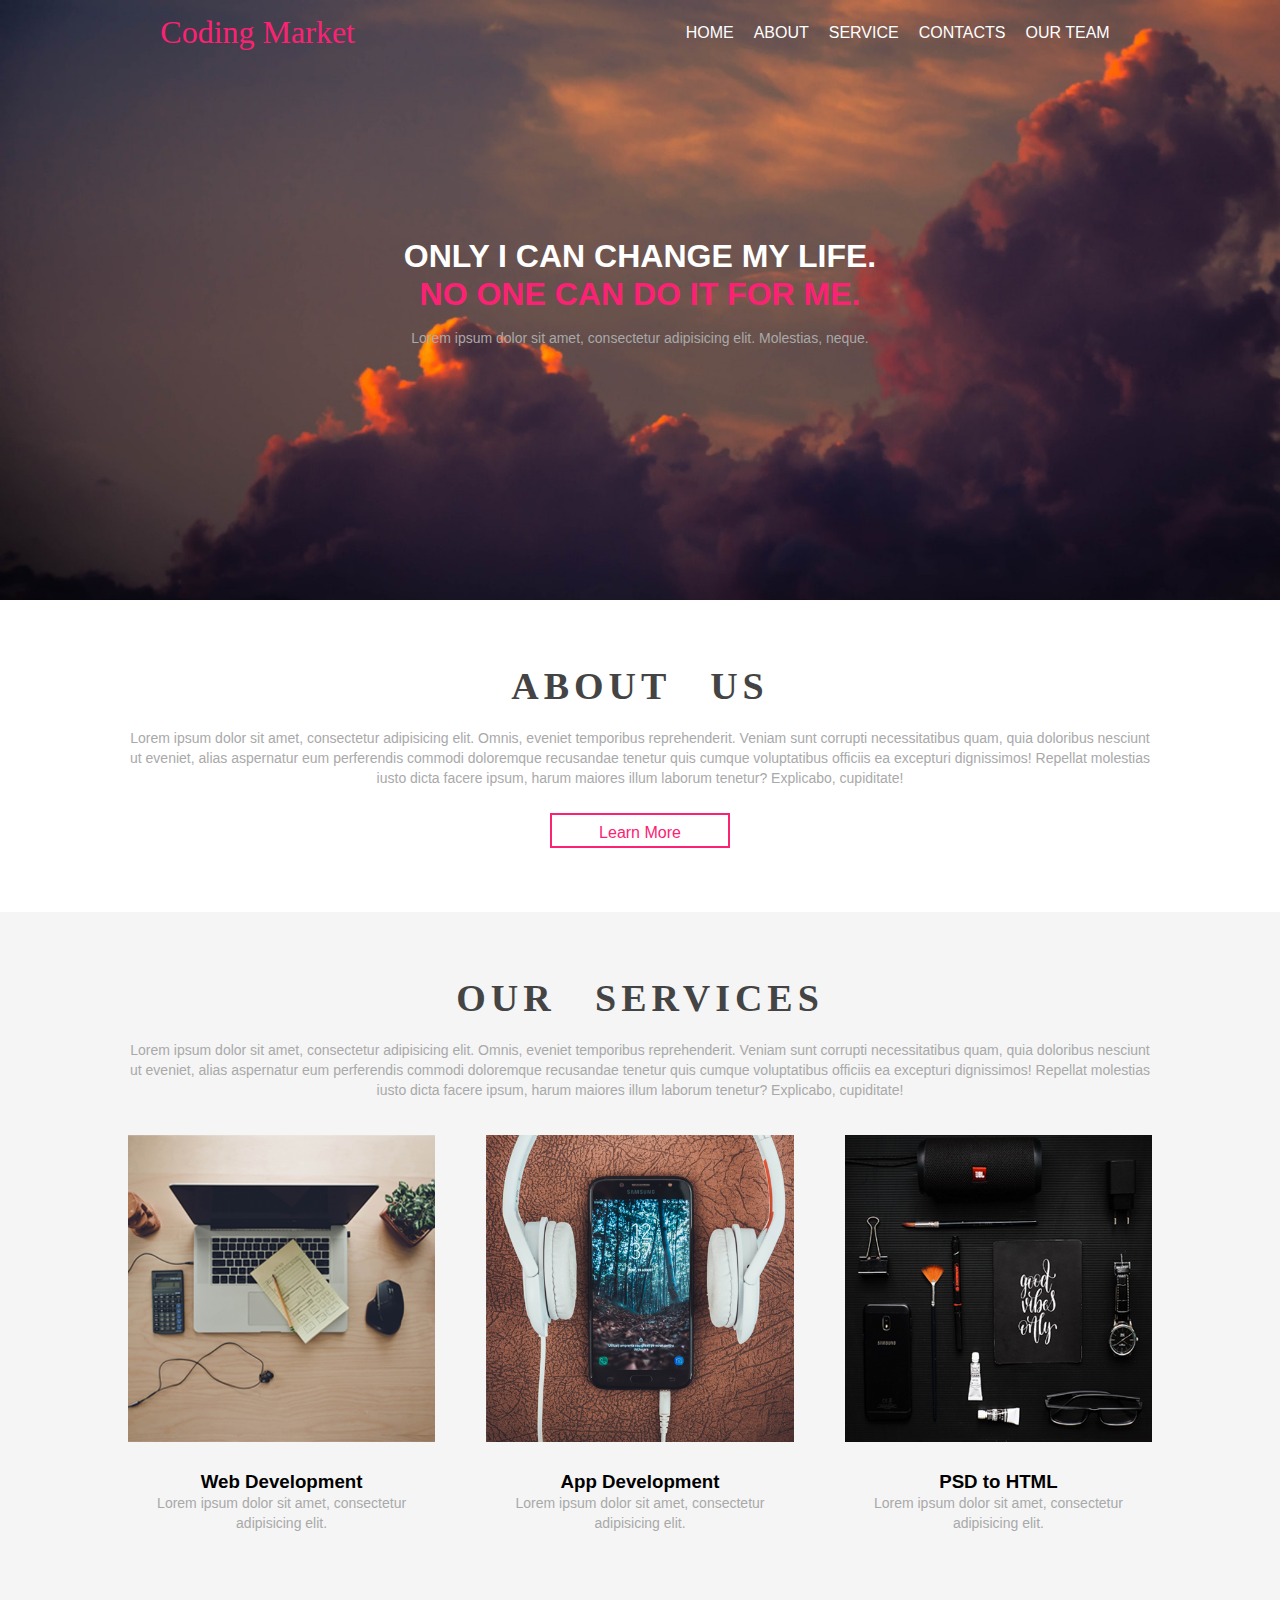
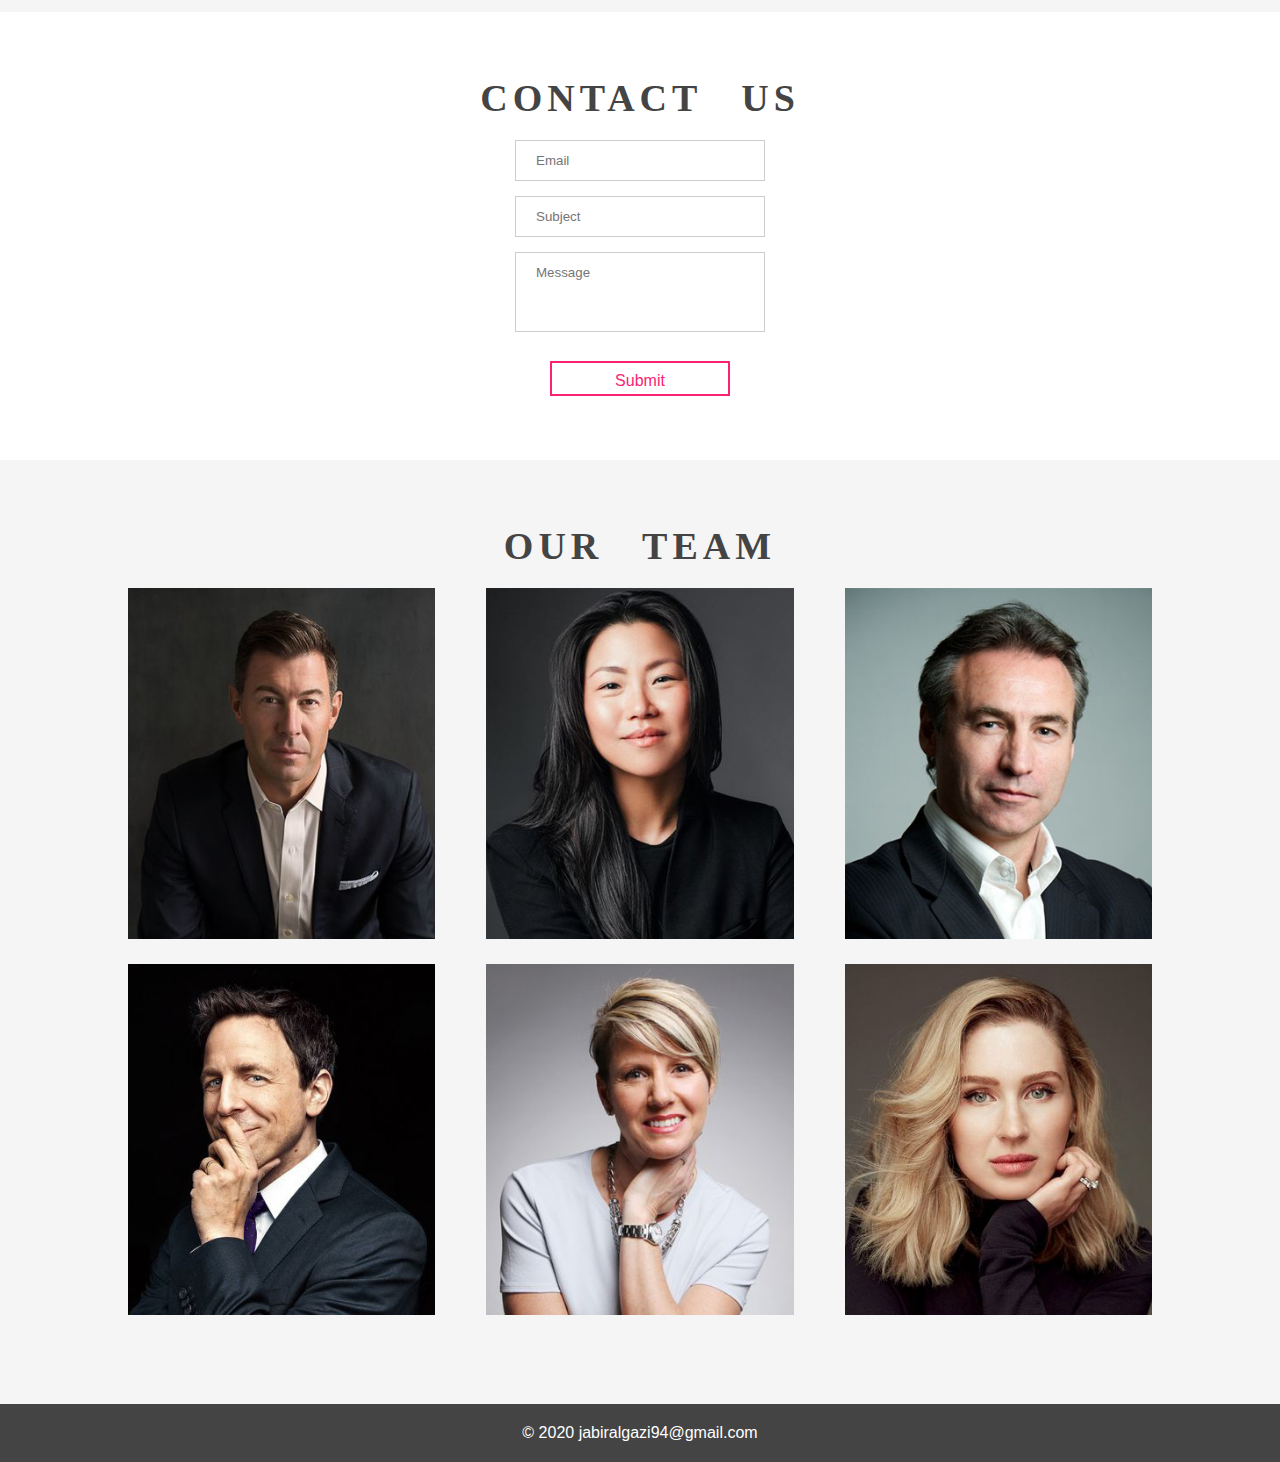
<file: new/index.html>
<!DOCTYPE html>
<html>
<head>
	<meta charset="utf-8">

	<meta name="viewport" content="width=device-width, initial-scale=1.0"/>
	<title>WebSite Development</title>
	<link rel="stylesheet" href="styles.css">
</head>
<body>
	<div class="main_container" id="home">
		<div class="navbar">
			<div class="logo">
				<a href="#">Coding Market</a>
				
			</div>

			<div class="navbar_items">
				<ul>
					<li><a href="">home</a></li>
					<li><a href="#about">about</a></li>
					<li><a href="#services">service</a></li>
					<li><a href="#contactus">contacts</a></li>
					<li><a href="#ourteam">our team</a></li>
				</ul>
				
			</div>
			
		</div>
		<!-- end navbar -->
		<!-- start banner -->
		<div class="banner_image">
			<div class="banner_content">
			<h1>Only I can change my life.<br> <span>No one can do it for me.<span></h1>
			<p>Lorem ipsum dolor sit amet, consectetur adipisicing elit. Molestias, neque.</p>
		   </div>	
			
		</div>
		<!-- end banner -->

		<div class="about" id="about">
			<h1 class="title">About Us</h1>
			<p>Lorem ipsum dolor sit amet, consectetur adipisicing elit. Omnis, eveniet temporibus reprehenderit. Veniam sunt corrupti necessitatibus quam, quia doloribus nesciunt ut eveniet, alias aspernatur eum perferendis commodi doloremque recusandae tenetur quis cumque voluptatibus officiis ea excepturi dignissimos! Repellat molestias iusto dicta facere ipsum, harum maiores illum laborum tenetur? Explicabo, cupiditate!</p>

			<div class="btn"><a href="#">Learn More</a></div>
			
		</div>
		<!-- end about -->

		<div class="services" id="services">
			<h1 class="title">Our Services</h1>
			<p>Lorem ipsum dolor sit amet, consectetur adipisicing elit. Omnis, eveniet temporibus reprehenderit. Veniam sunt corrupti necessitatibus quam, quia doloribus nesciunt ut eveniet, alias aspernatur eum perferendis commodi doloremque recusandae tenetur quis cumque voluptatibus officiis ea excepturi dignissimos! Repellat molestias iusto dicta facere ipsum, harum maiores illum laborum tenetur? Explicabo, cupiditate!</p>

			<div class="diff_services">
				<div class="diff_services_item">
					<img src="images/services-1.png" alt="service_image">
				<h3 class="sub_title">Web Development</h3>
				<p>Lorem ipsum dolor sit amet, consectetur adipisicing elit.</p>
					
				</div>
				<div class="diff_services_item">
				<img src="images/services-2.png" alt="service_image">
				<h3 class="sub_title">App Development</h3>
				<p>Lorem ipsum dolor sit amet, consectetur adipisicing elit.</p>
			</div>
			<div class="diff_services_item">
				<img src="images/services-3.png" alt="service_image">
				<h3 class="sub_title">PSD to HTML</h3>
				<p>Lorem ipsum dolor sit amet, consectetur adipisicing elit.</p>
			</div>
				
			</div>
			
		</div>

			<div class="contactus" id="contactus">
		<h1 class="title">contact us</h1>
		<div class="form_wrapper">
			<div class="form_input">
				<input type="text" placeholder="Email">
			</div>
			<div class="form_input">
				<input type="text" placeholder="Subject">
			</div>
			<div class="form_input">
				<textarea placeholder="Message"></textarea>
			</div>
			<div class="btn">
				<a href="#">Submit</a>
			</div>
		</div>
	</div>



		<div class="ourteam" id="ourteam">
		<h1 class="title">our team</h1>
		<div class="ourteam_wrapper">
			<div class="team-1 team">
				<div class="team_members" data-name="nathan john"><img src="images/team1.jpg" alt="Team_Images">
					</div>
				<div class="team_members" data-name="Alyssa Healy"><img src="images/team2.jpg" alt="Team_Images"></div>
				<div class="team_members" data-name="Alec Stewart"><img src="images/team3.jpg" alt="Team_Images"></div>
			</div>
			<div class="team-1 team">
				<div class="team_members" data-name="Michael Rippon"><img src="images/team4.jpg" alt="Team_Images"></div>
				<div class="team_members" data-name="Meg Lanning"><img src="images/team5.jpg" alt="Team_Images"></div>
				<div class="team_members" data-name="Sophie Devine"><img src="images/team6.jpg" alt="Team_Images"></div>
			</div>
		</div>



	</div>	

<div class="footer">
		<a href="#">© 2020 jabiralgazi94@gmail.com</a>
	</div>


	<div class="arrow">
		<a href="#home"><img src="images/arrow.png" alt="up_arrow"></a>
	</div>

	</div>

</body>
</html>
</file>
<file: new/styles.css>
*{
	margin: 0;
	padding: 0;
	box-sizing: border-box;
	outline: none;
	list-style: none;
	text-decoration: none;
	font-family: 'Josefin Sans', sans-serif;
}
.main_container{
	position: relative;
}
p{
	margin-bottom: 15px;
	font-size: 14px;
	line-height: 20px;
	color: #a9a9a9;
}

.navbar{
	width: 100%;
	height: 65px;
	display: flex;
	position: absolute;
	justify-content: space-around;
	align-items: center;

}
.logo a{
	font-family: "Allura",cursive;
	font-size:32px;
	color:#fb2274; 
}

.navbar_items ul{
	display: flex;
}
.navbar_items ul li{
	margin: 0 10px;
}

.navbar_items ul li a{
	text-transform: uppercase;
	color: #fff;
}

/* banner_image */
.banner_image{
	background: url('images/p3.jpg') no-repeat top center;
	background-size: cover;
	width: 100%;
	height: 600px;
	display: flex;
	justify-content: center;
	align-items: center;
}
.banner_content{
	text-align: center;
	color: #fff;
}

.banner_content h1{
	text-transform: uppercase;
	line-height: 38px;
	margin-bottom: 15px;
}

.banner_content h1 span{
	color: #fb2274;
}

.btn a {
    width: 180px;
    height: 35px;
    line-height: 35px;
    border: 2px solid #fb2274;
    color: #fb2274;
    display: block;
    margin: 25px auto 0;
    text-align: center;
}
.btn a:hover {color:green;}

/* About */
.about,
.services,
.contactus,
.ourteam{
	text-align: center;
	padding: 5% 10%;
}
h1.title{
	margin-bottom: 20px;
	color: #444444;
	font-family: 'Allura', cursive;
	text-transform: uppercase;
	font-size: 38px;
	word-spacing: 25px;
	letter-spacing: 5px;
}

/* Services */
.services{
	background: #f5f5f5;
}

.diff_services {
    margin-top: 35px;
    display: flex;
    justify-content: space-between;
}

.diff_services .diff_services_item {
    width: 30%;
}

.diff_services .diff_services_item img {
    width: 100%;
    margin-bottom: 25px;
}


.ourteam{
	background: #f5f5f5;
}

.ourteam_wrapper{
	display: flex;
	flex-direction: column;
}

.ourteam_wrapper .team{
	display: flex;
	justify-content: space-between;
}
.ourteam_wrapper .team-1.team{
	margin-bottom: 25px;
}
.ourteam_wrapper .team_members{
	width: 30%;
	height: auto;
	cursor: pointer;
	overflow: hidden;
	position: relative;
}
.ourteam_wrapper .team_members img{
	display: block;
	width: 100%;
	height: auto;
	transition: all 0.5s ease;
}
.ourteam_wrapper .team_members:hover img{
	transform: scale(1.1);
}
/* footer */
.footer{
	width: 100%;
	text-align: center;
	background: #444444;
	padding: 20px 0;
}

.footer a{
	color: #fff;
}

/* arrow */
.arrow{
	position: fixed;
	bottom: 25px;
	right: 25px;
	width: 40px;
	height: 40px;
	line-height: 50px;
	text-align: center;
	cursor: pointer;
	background: #fb2274;
	border-radius: 50%;
	display: none;
}

.arrow img{
	width: 20px;
	height: 20px;
	z-index: 1;
}

/* Contact us */
.form_wrapper .form_input{
	margin-bottom: 15px;
}

.form_wrapper .form_input input[type="text"]{
	width: 250px;
	padding: 12px 20px; 
	border: 1px solid #ccc;
}

.form_wrapper .form_input textarea{
	width: 250px;
	padding: 12px 20px; 
	height: 80px;
	resize: none;
	border: 1px solid  #ccc;
}

@media (max-width: 720px){
	.navbar{
		height: auto;
		flex-direction: column;
	}
	.logo{
		margin-bottom: 25px;
	}
	.navbar_items ul{
		flex-direction: column;
		text-align: center;

	}
	.navbar_items ul li{
		margin-bottom: 5px;
	}
	p{
		text-align: justify;
	}
}
</file>
